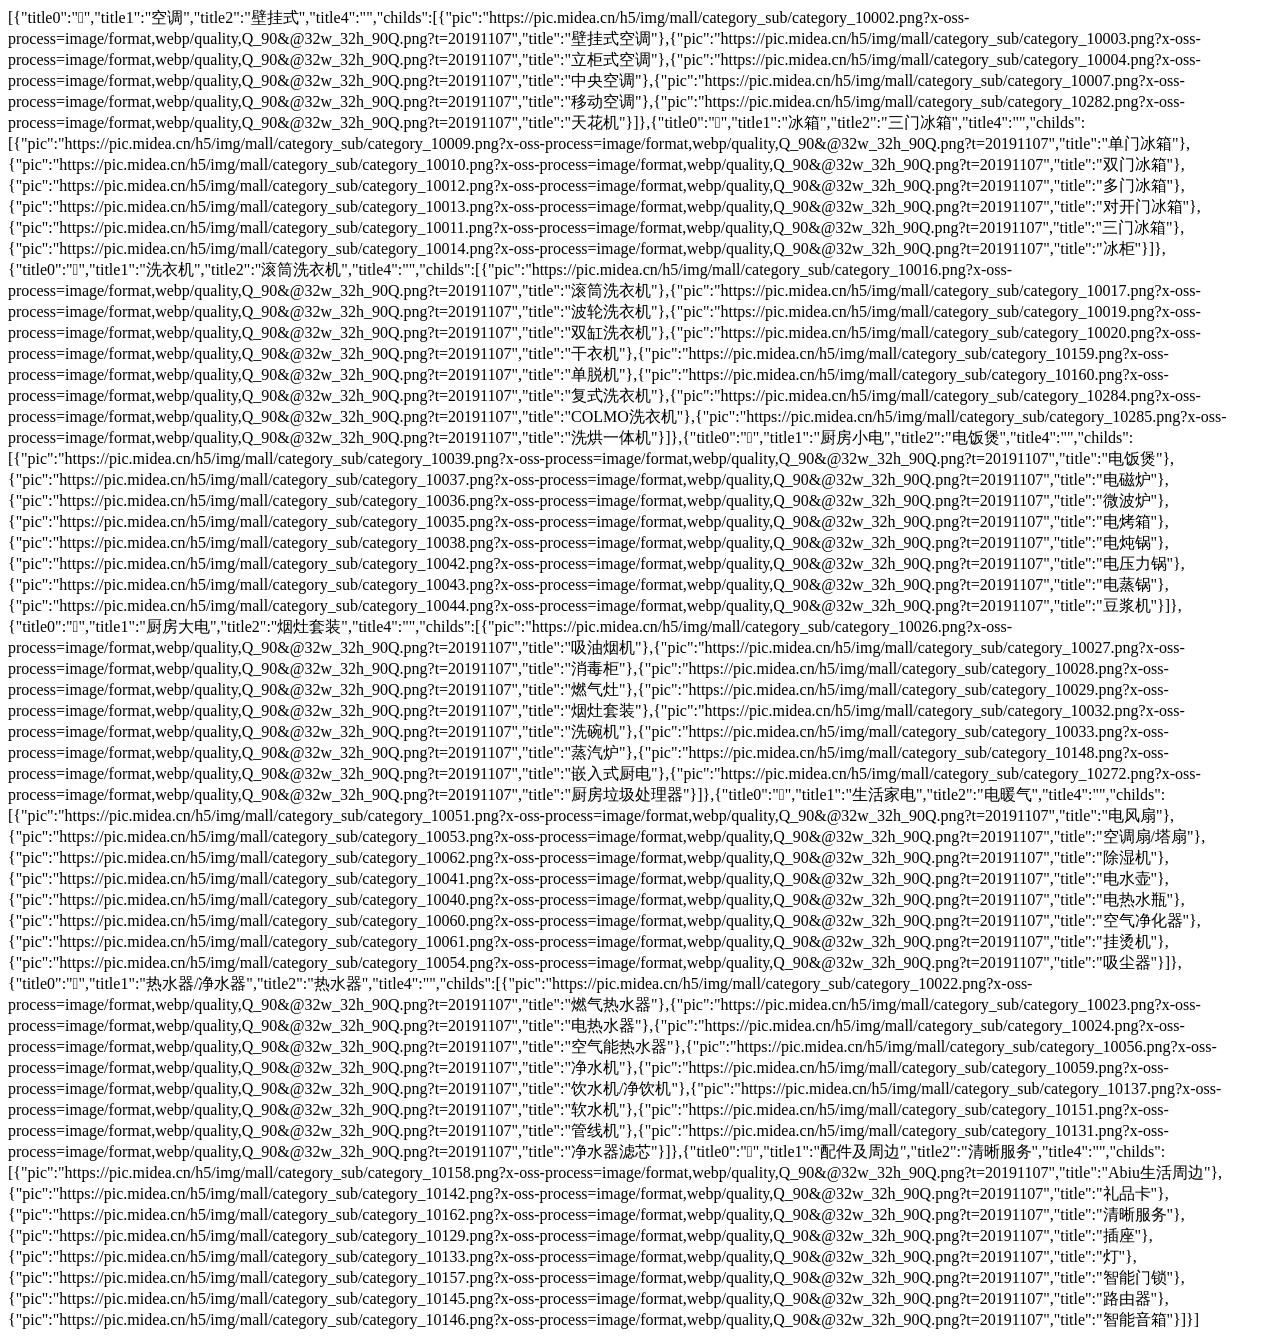
<file: index.html>
<!DOCTYPE html>
<html lang="en">
<head>
    <meta charset="UTF-8">
    <meta name="viewport" content="width=device-width, initial-scale=1.0">
    <meta http-equiv="X-UA-Compatible" content="ie=edge">
    <title>Document</title>
    <script>
    
    var arr = [
    
    {
       
        title0:"&#xe626;",
        title1:"空调",
        title2:"壁挂式",
        title4:"",
        childs:[
        {
            pic:"https://pic.midea.cn/h5/img/mall/category_sub/category_10002.png?x-oss-process=image/format,webp/quality,Q_90&@32w_32h_90Q.png?t=20191107",
            title:"壁挂式空调"
        },
        {
            pic:"https://pic.midea.cn/h5/img/mall/category_sub/category_10003.png?x-oss-process=image/format,webp/quality,Q_90&@32w_32h_90Q.png?t=20191107",
            title:"立柜式空调"
        },
        {
            pic:"https://pic.midea.cn/h5/img/mall/category_sub/category_10004.png?x-oss-process=image/format,webp/quality,Q_90&@32w_32h_90Q.png?t=20191107",
            title:"中央空调"
        },
        {
            pic:"https://pic.midea.cn/h5/img/mall/category_sub/category_10007.png?x-oss-process=image/format,webp/quality,Q_90&@32w_32h_90Q.png?t=20191107",
            title:"移动空调"
        },
        {
            pic:"https://pic.midea.cn/h5/img/mall/category_sub/category_10282.png?x-oss-process=image/format,webp/quality,Q_90&@32w_32h_90Q.png?t=20191107",
            title:"天花机"
        }
        ]
    },
    {
        title0:"&#xe60c;",
        title1:"冰箱",
        title2:"三门冰箱",
        title4:"",
        childs:[
        {
            pic:"https://pic.midea.cn/h5/img/mall/category_sub/category_10009.png?x-oss-process=image/format,webp/quality,Q_90&@32w_32h_90Q.png?t=20191107",
            title:"单门冰箱"
        },
        {
            pic:"https://pic.midea.cn/h5/img/mall/category_sub/category_10010.png?x-oss-process=image/format,webp/quality,Q_90&@32w_32h_90Q.png?t=20191107",
            title:"双门冰箱"
        },
        {
            pic:"https://pic.midea.cn/h5/img/mall/category_sub/category_10012.png?x-oss-process=image/format,webp/quality,Q_90&@32w_32h_90Q.png?t=20191107",
            title:"多门冰箱"
        },
        {
            pic:"https://pic.midea.cn/h5/img/mall/category_sub/category_10013.png?x-oss-process=image/format,webp/quality,Q_90&@32w_32h_90Q.png?t=20191107",
            title:"对开门冰箱"
        },
        {
            pic:"https://pic.midea.cn/h5/img/mall/category_sub/category_10011.png?x-oss-process=image/format,webp/quality,Q_90&@32w_32h_90Q.png?t=20191107",
            title:"三门冰箱"
        },
        {
            pic:"https://pic.midea.cn/h5/img/mall/category_sub/category_10014.png?x-oss-process=image/format,webp/quality,Q_90&@32w_32h_90Q.png?t=20191107",
            title:"冰柜"
        }
        ]
    },
    {
        title0:"&#xe723;",
        title1:"洗衣机",
        title2:"滚筒洗衣机",
        title4:"",
        childs:[
        {
            pic:"https://pic.midea.cn/h5/img/mall/category_sub/category_10016.png?x-oss-process=image/format,webp/quality,Q_90&@32w_32h_90Q.png?t=20191107",
            title:"滚筒洗衣机"
        },
        {
            pic:"https://pic.midea.cn/h5/img/mall/category_sub/category_10017.png?x-oss-process=image/format,webp/quality,Q_90&@32w_32h_90Q.png?t=20191107",
            title:"波轮洗衣机"
        },
        {
            pic:"https://pic.midea.cn/h5/img/mall/category_sub/category_10019.png?x-oss-process=image/format,webp/quality,Q_90&@32w_32h_90Q.png?t=20191107",
            title:"双缸洗衣机"
        },
        {
            pic:"https://pic.midea.cn/h5/img/mall/category_sub/category_10020.png?x-oss-process=image/format,webp/quality,Q_90&@32w_32h_90Q.png?t=20191107",
            title:"干衣机"
        },
        {
            pic:"https://pic.midea.cn/h5/img/mall/category_sub/category_10159.png?x-oss-process=image/format,webp/quality,Q_90&@32w_32h_90Q.png?t=20191107",
            title:"单脱机"
        },
        {
            pic:"https://pic.midea.cn/h5/img/mall/category_sub/category_10160.png?x-oss-process=image/format,webp/quality,Q_90&@32w_32h_90Q.png?t=20191107",
            title:"复式洗衣机"
        },
        {
            pic:"https://pic.midea.cn/h5/img/mall/category_sub/category_10284.png?x-oss-process=image/format,webp/quality,Q_90&@32w_32h_90Q.png?t=20191107",
            title:"COLMO洗衣机"
        },
        {
            pic:"https://pic.midea.cn/h5/img/mall/category_sub/category_10285.png?x-oss-process=image/format,webp/quality,Q_90&@32w_32h_90Q.png?t=20191107",
            title:"洗烘一体机"
        }
        ]
    },
    {
        title0:"&#xe621;",
        title1:"厨房小电",
        title2:"电饭煲",
        title4:"",
        childs:[
        {
            pic:"https://pic.midea.cn/h5/img/mall/category_sub/category_10039.png?x-oss-process=image/format,webp/quality,Q_90&@32w_32h_90Q.png?t=20191107",
            title:"电饭煲"
        },
        {
            pic:"https://pic.midea.cn/h5/img/mall/category_sub/category_10037.png?x-oss-process=image/format,webp/quality,Q_90&@32w_32h_90Q.png?t=20191107",
            title:"电磁炉"
        },
        {
            pic:"https://pic.midea.cn/h5/img/mall/category_sub/category_10036.png?x-oss-process=image/format,webp/quality,Q_90&@32w_32h_90Q.png?t=20191107",
            title:"微波炉"
        },
        {
            pic:"https://pic.midea.cn/h5/img/mall/category_sub/category_10035.png?x-oss-process=image/format,webp/quality,Q_90&@32w_32h_90Q.png?t=20191107",
            title:"电烤箱"
        },
        {
            pic:"https://pic.midea.cn/h5/img/mall/category_sub/category_10038.png?x-oss-process=image/format,webp/quality,Q_90&@32w_32h_90Q.png?t=20191107",
            title:"电炖锅"
        },
        {
            pic:"https://pic.midea.cn/h5/img/mall/category_sub/category_10042.png?x-oss-process=image/format,webp/quality,Q_90&@32w_32h_90Q.png?t=20191107",
            title:"电压力锅"
        },
        {
            pic:"https://pic.midea.cn/h5/img/mall/category_sub/category_10043.png?x-oss-process=image/format,webp/quality,Q_90&@32w_32h_90Q.png?t=20191107",
            title:"电蒸锅"
        },
        {
            pic:"https://pic.midea.cn/h5/img/mall/category_sub/category_10044.png?x-oss-process=image/format,webp/quality,Q_90&@32w_32h_90Q.png?t=20191107",
            title:"豆浆机"
        }
        ]
    },
    {
        title0:"&#xe604;",
        title1:"厨房大电",
        title2:"烟灶套装",
        title4:"",
        childs:[
        {
            pic:"https://pic.midea.cn/h5/img/mall/category_sub/category_10026.png?x-oss-process=image/format,webp/quality,Q_90&@32w_32h_90Q.png?t=20191107",
            title:"吸油烟机"
        },
        {
            pic:"https://pic.midea.cn/h5/img/mall/category_sub/category_10027.png?x-oss-process=image/format,webp/quality,Q_90&@32w_32h_90Q.png?t=20191107",
            title:"消毒柜"
        },
        {
            pic:"https://pic.midea.cn/h5/img/mall/category_sub/category_10028.png?x-oss-process=image/format,webp/quality,Q_90&@32w_32h_90Q.png?t=20191107",
            title:"燃气灶"
        },
        {
            pic:"https://pic.midea.cn/h5/img/mall/category_sub/category_10029.png?x-oss-process=image/format,webp/quality,Q_90&@32w_32h_90Q.png?t=20191107",
            title:"烟灶套装"
        },
        {
            pic:"https://pic.midea.cn/h5/img/mall/category_sub/category_10032.png?x-oss-process=image/format,webp/quality,Q_90&@32w_32h_90Q.png?t=20191107",
            title:"洗碗机"
        },
        {
            pic:"https://pic.midea.cn/h5/img/mall/category_sub/category_10033.png?x-oss-process=image/format,webp/quality,Q_90&@32w_32h_90Q.png?t=20191107",
            title:"蒸汽炉"
        },
        {
            pic:"https://pic.midea.cn/h5/img/mall/category_sub/category_10148.png?x-oss-process=image/format,webp/quality,Q_90&@32w_32h_90Q.png?t=20191107",
            title:"嵌入式厨电"
        },
        {
            pic:"https://pic.midea.cn/h5/img/mall/category_sub/category_10272.png?x-oss-process=image/format,webp/quality,Q_90&@32w_32h_90Q.png?t=20191107",
            title:"厨房垃圾处理器"
        }
        ]
    },
    {
        title0:"&#xe652;",
        title1:"生活家电",
        title2:"电暖气",
        title4:"",
        childs:[
        {
            pic:"https://pic.midea.cn/h5/img/mall/category_sub/category_10051.png?x-oss-process=image/format,webp/quality,Q_90&@32w_32h_90Q.png?t=20191107",
            title:"电风扇"
        },
        {
            pic:"https://pic.midea.cn/h5/img/mall/category_sub/category_10053.png?x-oss-process=image/format,webp/quality,Q_90&@32w_32h_90Q.png?t=20191107",
            title:"空调扇/塔扇"
        },
        {
            pic:"https://pic.midea.cn/h5/img/mall/category_sub/category_10062.png?x-oss-process=image/format,webp/quality,Q_90&@32w_32h_90Q.png?t=20191107",
            title:"除湿机"
        },
        {
            pic:"https://pic.midea.cn/h5/img/mall/category_sub/category_10041.png?x-oss-process=image/format,webp/quality,Q_90&@32w_32h_90Q.png?t=20191107",
            title:"电水壶"
        },
        {
            pic:"https://pic.midea.cn/h5/img/mall/category_sub/category_10040.png?x-oss-process=image/format,webp/quality,Q_90&@32w_32h_90Q.png?t=20191107",
            title:"电热水瓶"
        },
        {
            pic:"https://pic.midea.cn/h5/img/mall/category_sub/category_10060.png?x-oss-process=image/format,webp/quality,Q_90&@32w_32h_90Q.png?t=20191107",
            title:"空气净化器"
        },
        {
            pic:"https://pic.midea.cn/h5/img/mall/category_sub/category_10061.png?x-oss-process=image/format,webp/quality,Q_90&@32w_32h_90Q.png?t=20191107",
            title:"挂烫机"
        },
        {
            pic:"https://pic.midea.cn/h5/img/mall/category_sub/category_10054.png?x-oss-process=image/format,webp/quality,Q_90&@32w_32h_90Q.png?t=20191107",
            title:"吸尘器"
        }
        ]
    },
    
    {
        title0:"&#xe6a3;",
        title1:"热水器/净水器",
        title2:"热水器",
        title4:"",
        childs:[
        {
            pic:"https://pic.midea.cn/h5/img/mall/category_sub/category_10022.png?x-oss-process=image/format,webp/quality,Q_90&@32w_32h_90Q.png?t=20191107",
            title:"燃气热水器"
        },
        {
            pic:"https://pic.midea.cn/h5/img/mall/category_sub/category_10023.png?x-oss-process=image/format,webp/quality,Q_90&@32w_32h_90Q.png?t=20191107",
            title:"电热水器"
        },
        {
            pic:"https://pic.midea.cn/h5/img/mall/category_sub/category_10024.png?x-oss-process=image/format,webp/quality,Q_90&@32w_32h_90Q.png?t=20191107",
            title:"空气能热水器"
        },
        {
            pic:"https://pic.midea.cn/h5/img/mall/category_sub/category_10056.png?x-oss-process=image/format,webp/quality,Q_90&@32w_32h_90Q.png?t=20191107",
            title:"净水机"
        },
        {
            pic:"https://pic.midea.cn/h5/img/mall/category_sub/category_10059.png?x-oss-process=image/format,webp/quality,Q_90&@32w_32h_90Q.png?t=20191107",
            title:"饮水机/净饮机"
        },
        {
            pic:"https://pic.midea.cn/h5/img/mall/category_sub/category_10137.png?x-oss-process=image/format,webp/quality,Q_90&@32w_32h_90Q.png?t=20191107",
            title:"软水机"
        },
        {
            pic:"https://pic.midea.cn/h5/img/mall/category_sub/category_10151.png?x-oss-process=image/format,webp/quality,Q_90&@32w_32h_90Q.png?t=20191107",
            title:"管线机"
        },
        {
            pic:"https://pic.midea.cn/h5/img/mall/category_sub/category_10131.png?x-oss-process=image/format,webp/quality,Q_90&@32w_32h_90Q.png?t=20191107",
            title:"净水器滤芯"
        }
        ]
    },
    {
        title0:"&#xe619;",
        title1:"配件及周边",
        title2:"清晰服务",
        title4:"",
        childs:[
        {
            pic:"https://pic.midea.cn/h5/img/mall/category_sub/category_10158.png?x-oss-process=image/format,webp/quality,Q_90&@32w_32h_90Q.png?t=20191107",
            title:"Abiu生活周边"
        },
        {
            pic:"https://pic.midea.cn/h5/img/mall/category_sub/category_10142.png?x-oss-process=image/format,webp/quality,Q_90&@32w_32h_90Q.png?t=20191107",
            title:"礼品卡"
        },
        {
            pic:"https://pic.midea.cn/h5/img/mall/category_sub/category_10162.png?x-oss-process=image/format,webp/quality,Q_90&@32w_32h_90Q.png?t=20191107",
            title:"清晰服务"
        },
        {
            pic:"https://pic.midea.cn/h5/img/mall/category_sub/category_10129.png?x-oss-process=image/format,webp/quality,Q_90&@32w_32h_90Q.png?t=20191107",
            title:"插座"
        },
        {
            pic:"https://pic.midea.cn/h5/img/mall/category_sub/category_10133.png?x-oss-process=image/format,webp/quality,Q_90&@32w_32h_90Q.png?t=20191107",
            title:"灯"
        },
        {
            pic:"https://pic.midea.cn/h5/img/mall/category_sub/category_10157.png?x-oss-process=image/format,webp/quality,Q_90&@32w_32h_90Q.png?t=20191107",
            title:"智能门锁"
        },
        {
            pic:"https://pic.midea.cn/h5/img/mall/category_sub/category_10145.png?x-oss-process=image/format,webp/quality,Q_90&@32w_32h_90Q.png?t=20191107",
            title:"路由器"
        },
        {
            pic:"https://pic.midea.cn/h5/img/mall/category_sub/category_10146.png?x-oss-process=image/format,webp/quality,Q_90&@32w_32h_90Q.png?t=20191107",
            title:"智能音箱"
        }
        ]
    }
    
    ];
    var str = JSON.stringify(arr);
            document.write(str);
    
    
    </script>
</head>
<body>
    
</body>
</html>
</file>
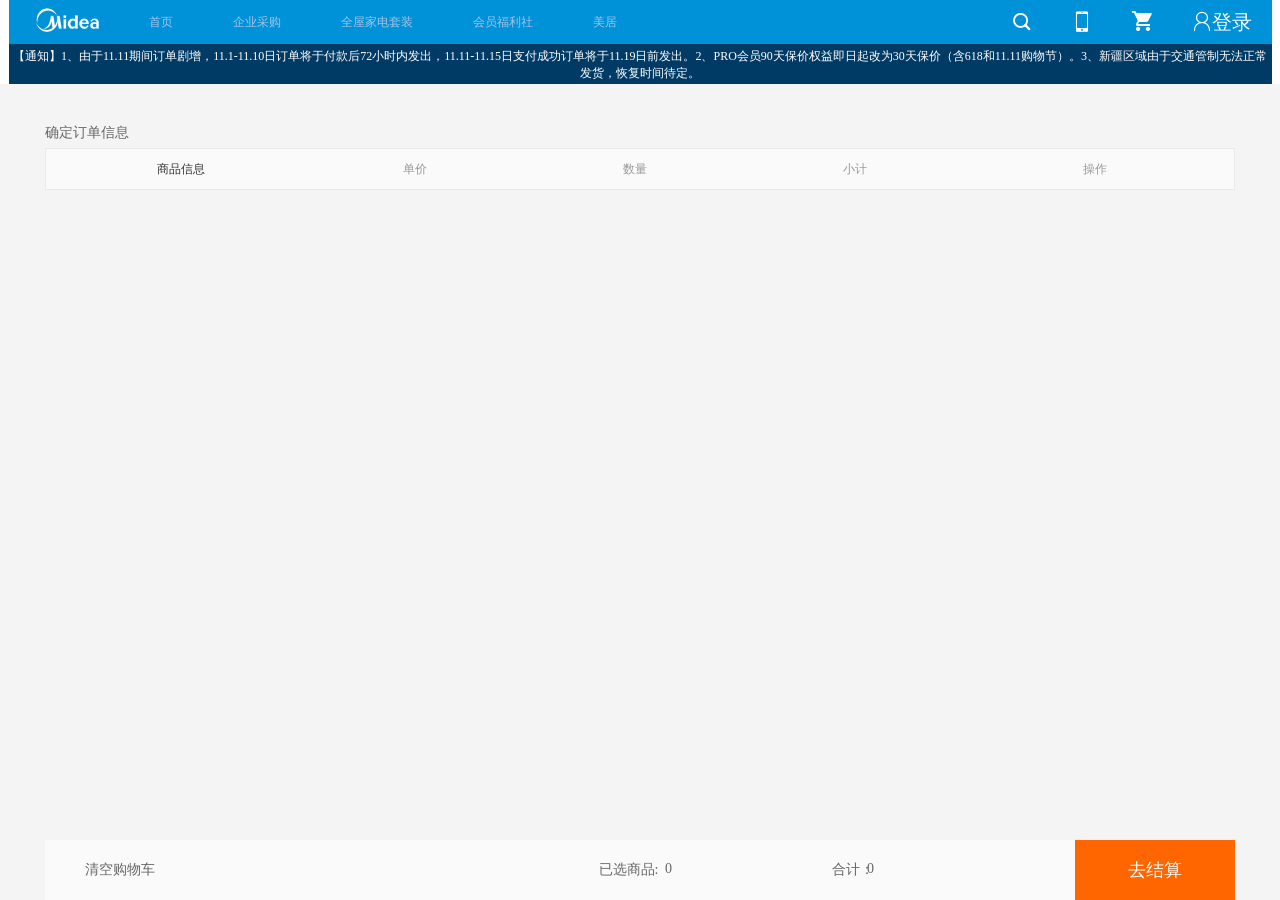
<file: fourth.html>
<!DOCTYPE html>
<html lang="en">
<head>
    <meta charset="UTF-8">
    <meta name="viewport" content="width=device-width, initial-scale=1.0">
    <meta http-equiv="X-UA-Compatible" content="ie=edge">
    <title>Document</title>
    <link rel="stylesheet" href="css/fourth.min.css">
    <link rel="stylesheet" href="css/iconfont.css">
    <script src = "js/require.js" async = "true" defer data-main ="js/fourth"></script>
</head>
<body>
       <!-- 导航栏 -->
    <div class="navigation">
        <!-- 可视 -->
        <div id ="navigation">
            <!-- logo -->
            <div id = "left"><a href="">
                <img src="images/4.png" alt="">
            </a></div>
            <!-- 导航 -->
            <div id = "inner">
                <ul>
                    <li><a href="">首页</a></li>
                    <li><a href="">企业采购</a></li>
                    <li><a href="">全屋家电套装</a></li>
                    <li><a href="">会员福利社</a></li>
                    <li><a href="">美居</a></li>
                   
                </ul>
            </div>
            <!-- 图标 -->
            <div id = "right">
                <span>
                   
                    <a href="" class="iconfont">&#xe63d;</a>
                    <input type="text" placeholder="11.11返厂 低至五折" id = "fdj">
                    
                   
                </span>
                <span><a href="" class="iconfont">&#xe615;</a><img src="images/1.png" alt=""></span>
                <span><a href="http://localhost/fourth.html" class="iconfont">&#xe63a;</a><aside>立即<a href="http://localhost/register.html">登录</a>查看购物车商品</aside></span>
                <span><a href="http://localhost/register.html" class="iconfont">&#xe62e;登录</a>
                 <ul>
                        <li><a href="">我的订单</a></li>
                        <li><a href="">我的优惠券</a></li>
                        <li><a href="">会员福利社</a></li>
                        <li><a href="">我的权益</a></li>
                        <li><a href="">我的美的</a></li>
                        <li><a href="">账户设置</a></li>
                    </ul>
                </span>
            </div>
        </div>
    </div>
    <!-- 通知栏 -->
    <div class = "Notice">
        <div id = "Notice">【通知】1、由于11.11期间订单剧增，11.1-11.10日订单将于付款后72小时内发出，11.11-11.15日支付成功订单将于11.19日前发出。2、PRO会员90天保价权益即日起改为30天保价（含618和11.11购物节）。3、新疆区域由于交通管制无法正常发货，恢复时间待定。</div>
    </div>
    <!-- 信息栏 -->
    <div class="InfoBar">
        <div class="InfoBarTop">    
            <div class="InfoBarHeader">确定订单信息</div>
            <div class="InfoBarBox">
                <div class="box1">
                    <span class="box11">商品信息</span>
                    <span class="box15">单价</span>
                    <span class="box14">数量</span>
                    <span class="box15">小计</span>
                    <span class="box16">操作</span>
                </div>
                <div class="box2"></div>
         
                  <div class ="Paying">
                    <span>清空购物车</span>
                    <span>已选商品:</span>
                    <span>合计：</span>
                    <input type="submit" value="去结算">
                    <aside></aside>
                    <section></section>
                </div>
            </div>
        </div>
     
    </div>
</file>
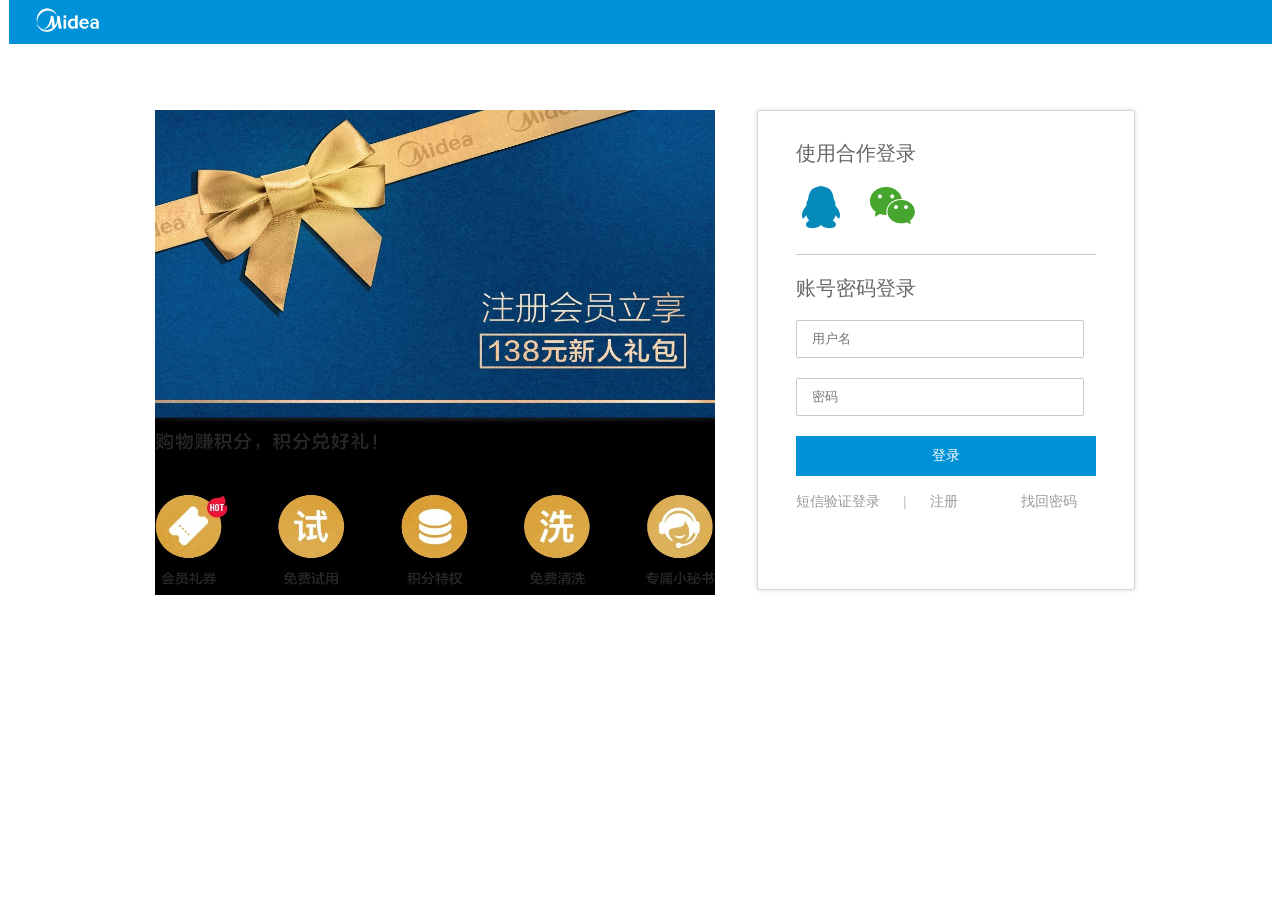
<file: register.html>
<!DOCTYPE html>
<html lang="en">
<head>
    <meta charset="UTF-8">
    <meta name="viewport" content="width=device-width, initial-scale=1.0">
    <meta http-equiv="X-UA-Compatible" content="ie=edge">
    <title>Document</title>
    <link rel="stylesheet" href="css/register.min.css">
    <link rel="stylesheet" href="css/iconfont.css">
    <script src="js/ajax.js"></script>
    <script src = "js/require.js" async = "true" defer data-main ="js/register"></script>
</head>
<body>
       <!-- 导航栏 -->
    <div class="navigation">
        <!-- 可视 -->
        <div id ="navigation">
            <!-- logo -->
            <div id = "left"><a href="">
                <img src="images/4.png" alt="">
            </a></div>    
        </div>
    </div>
    <div class="register">
        <div class="picLeft"><img src="images/21.jpg" alt=""></div>
        <div class="picRight">
            <aside class="title1">注册</aside>
            <aside class="title21"><input type="text" placeholder="用户名"></aside>
            <div id = "title21"></div>
            <aside class="title22"><input type="text" placeholder="密码"></aside>
            <div id = "title22"></div>
            <aside class="title23"><input type="text" placeholder="确认密码"></aside>
            <div id = "title23"></div>
            <aside class="title3">密码长度必须在8位以上，含大小写字母、数字、符号至少三种</aside>
            <aside class="title4">
                <input type="checkbox"><span>同意</span><a href="">《美的官方商城用户注册协议》</a>
            </aside>
            <aside class="title5">
               注册
            </aside>
            <aside class="title6"><span >已有账号？请登录</span></aside>
        </div>
        <div class="picRight2">
            <aside class="title1">使用合作登录 </aside>
            <aside class="title2">
                <a href="" class="iconfont">&#xe601;</a>
                <a href="" class="iconfont">&#xe659;</a> 
            </aside>
            <aside class="title3">账号密码登录 </aside>  
            <aside class="title4"><input type="text" placeholder="用户名"></aside>
            <aside class="title7"><input type="text" placeholder="密码"> </aside>
            <aside class="title5"> 登录</aside>
            <aside class="title6">
                <a href="">短信验证登录</a> 
                <span>|</span>
                <span>注册</span>
                <a href="">找回密码</a>
            
            
            </aside>

        </div>
    </div>
</file>
<file: css/iconfont.css>
@font-face {
  font-family: "iconfont";
  src: url("iconfont.eot?t=1573461726129");
  /* IE9 */
  src: url("iconfont.eot?t=1573461726129#iefix") format("embedded-opentype"), url("[data-uri]") format("woff2"), url("iconfont.woff?t=1573461726129") format("woff"), url("iconfont.ttf?t=1573461726129") format("truetype"), url("iconfont.svg?t=1573461726129#iconfont") format("svg");
  /* iOS 4.1- */ }

.iconfont {
  font-family: "iconfont" !important;
  font-size: 16px;
  font-style: normal;
  -webkit-font-smoothing: antialiased;
  -moz-osx-font-smoothing: grayscale; }

.icon-xiangshang:before {
  content: "\f016f"; }

.icon-xiangxia:before {
  content: "\f0170"; }

.icon-warn:before {
  content: "\e625"; }

.icon-hekriconshebeishaoshuihu:before {
  content: "\e652"; }

.icon-icon:before {
  content: "\e601"; }

.icon-shoucang:before {
  content: "\e60f"; }

.icon-shizhong:before {
  content: "\e787"; }

.icon-dailizizhizizhiqiyezizhi:before {
  content: "\e68c"; }

.icon-ai-cart:before {
  content: "\e63a"; }

.icon-7tianwuliyoutuihuo:before {
  content: "\e60e"; }

.icon-service:before {
  content: "\e60b"; }

.icon-shouji:before {
  content: "\e615"; }

.icon-fangdajing:before {
  content: "\e63d"; }

.icon-xiyiji:before {
  content: "\e723"; }

.icon-kefu:before {
  content: "\e605"; }

.icon-weixin:before {
  content: "\e659"; }

.icon-kuaijiezhifu:before {
  content: "\e639"; }

.icon-character:before {
  content: "\e62e"; }

.icon-jingshuiqi:before {
  content: "\e6a3"; }

.icon-duibi:before {
  content: "\e603"; }

.icon-peijian:before {
  content: "\e619"; }

.icon-kongtiao:before {
  content: "\e626"; }

.icon-feiji:before {
  content: "\e704"; }

.icon-ziyuanldpi:before {
  content: "\e611"; }

.icon-ziyuanldpi1:before {
  content: "\e612"; }

.icon-ico:before {
  content: "\e646"; }

.icon-bingxiang-:before {
  content: "\e60c"; }

.icon-duihao:before {
  content: "\e657"; }

.icon-weibolu:before {
  content: "\e621"; }

.icon-baozhang:before {
  content: "\e878"; }

.icon-wenhao:before {
  content: "\e614"; }

.icon-chufangxiyouyan-:before {
  content: "\e604"; }
</file>
<file: css/fourth.min.css>
@charset "UTF-8";.border0,img{border:none}body,dd,dl,fieldset,form,h1,h2,h3,h4,h5,h6,input,legend,li,ol,p,td,ul{margin:0;padding:0}li{list-style:none}a{text-decoration:none;font-size:12px;color:#333}body{font-size:14px;font-family:"微软雅黑";color:#666;background:#F4F4F4}*{box-sizing:border-box}img{vertical-align:top;display:block}a,input{outline:0}em,i{font-style:normal}b,h1,h2,h3,h4,h5,h6,strong{font-weight:400}.clear:after{content:"";display:block;clear:both;height:0;visibility:hidden}table{border-collapse:collapse}.fl{float:left}.fr{float:right}.navigation{height:44px;background-color:#fff}.navigation #navigation{margin:0 auto;height:44px;width:1263px;background-color:#0092D8;position:relative}.navigation #navigation #left{float:left}.navigation #navigation #left a img{height:44px}.navigation #navigation #inner,.navigation #navigation #inner ul,.navigation #navigation #inner ul li{float:left}.navigation #navigation #inner ul li a{display:block;padding:0 30px;line-height:44px;text-align:center;height:44px;color:#a3c3e6}.navigation #navigation #inner ul li a:hover{color:#fff}.navigation #navigation #right{position:absolute;right:0}.navigation #navigation #right span{position:relative;float:left}.navigation #navigation #right span a{display:block;font-size:20px;height:44px;line-height:44px;color:#fff;padding:0 20px}.navigation #navigation #right span #fdj{height:44px;display:none}.navigation #navigation #right span:nth-of-type(1):hover a{display:none}.navigation #navigation #right span:nth-of-type(1):hover #fdj{display:block}.navigation #navigation #right span:nth-of-type(2) img{z-index:2;position:absolute;right:-60px;display:none}.navigation #navigation #right span:nth-of-type(2) a:hover{background-color:#003B66;display:block}.navigation #navigation #right span:nth-of-type(2):hover img{display:block}.navigation #navigation #right span:nth-of-type(3) aside{text-align:center;z-index:2;position:absolute;right:0;background-color:#fff;font-size:12px;height:100;width:300px;display:none}.navigation #navigation #right span:nth-of-type(3) aside a{color:#269BDB;font-size:12px;padding:0;display:inline}.navigation #navigation #right span:nth-of-type(3):hover{background-color:#003B66}.navigation #navigation #right span:nth-of-type(3):hover aside{display:block}.navigation #navigation #right span:nth-of-type(4) ul{z-index:2;position:absolute;right:0;display:none}.navigation #navigation #right span:nth-of-type(4) ul li{height:40px;width:260px;background-color:#fff;border-bottom:1px solid #D1D1D1;display:block}.navigation #navigation #right span:nth-of-type(4) ul li a{font-size:12px;color:#000;line-height:12px;height:12px;padding:14px 0 14px 20px}.navigation #navigation #right span:nth-of-type(4):hover{background-color:#003B66}.navigation #navigation #right span:nth-of-type(4):hover ul{display:block}.Notice{background-color:#fff}.Notice #Notice{text-align:center;font-size:12px;color:#fff;padding:4px;margin:0 auto;height:40px;width:1263px;background-color:#003b66}.Notice #Notice img{height:1260px;width:73px}.InfoBar{width:1190px;margin:0 auto 60px}.InfoBar .InfoBarTop{margin-top:40px;width:1190px}.InfoBar .InfoBarTop .InfoBarHeader{width:1190px;height:24px}.InfoBar .InfoBarTop .InfoBarBox{width:1190px;display:block}.InfoBar .InfoBarTop .InfoBarBox .box1{border:1px solid #e9e9e9;background-color:#fafafa;font-size:12px;color:#999;line-height:12px;padding:14px 20px;text-align:center;float:left;margin-bottom:20px}.InfoBar .InfoBarTop .InfoBarBox .box1 span{display:block;float:left}.InfoBar .InfoBarTop .InfoBarBox .box1 .box11{width:229px;color:#333}.InfoBar .InfoBarTop .InfoBarBox .box1 .box14{width:200px;display:block;float:left}.InfoBar .InfoBarTop .InfoBarBox .box1 .box15{width:240px}.InfoBar .InfoBarTop .InfoBarBox .box1 .box16{width:239px}.InfoBar .InfoBarTop .InfoBarBox .box2{font-size:12px;color:#333;border-top:none;border-right:none;text-align:center;width:1190px;height:58px}.InfoBar .InfoBarTop .InfoBarBox .box3{width:1190px;height:120px;background-color:#fff;border:1px solid #e9e9e9;padding:20px}.InfoBar .InfoBarTop .InfoBarBox .box3 img{height:80px;widtH:80px;margin-left:4px;float:left}.InfoBar .InfoBarTop .InfoBarBox .box3 h4{width:225px;float:left;height:60px;font-size:12px}.InfoBar .InfoBarTop .InfoBarBox .box3 h5{width:165px;float:left;height:60px;font-size:14px;margin-left:25px}.InfoBar .InfoBarTop .InfoBarBox .box3 div{float:left;margin-left:40px}.InfoBar .InfoBarTop .InfoBarBox .box3 div button{height:20px;width:20px;display:block;float:left;border:1px solid #999;background-color:#fff}.InfoBar .InfoBarTop .InfoBarBox .box3 div span{float:left;display:block;font-size:17px;height:20px;width:30px;border-top:1px solid #999;border-bottom:1px solid #999;text-align:center;line-height:20px}.InfoBar .InfoBarTop .InfoBarBox .box3 aside{margin-left:774px}.InfoBar .InfoBarTop .InfoBarBox .box3 article{margin-left:1020px;margin-top:6px;color:#333;font-size:12px;cursor:pointer}.InfoBar .InfoBarTop .InfoBarBox .Paying{background-color:#FAFAFA;margin:0 auto;height:60px;width:1190px;position:fixed;bottom:0}.InfoBar .InfoBarTop .InfoBarBox .Paying span:nth-of-type(1){line-height:60px;margin-left:40px;cursor:pointer}.InfoBar .InfoBarTop .InfoBarBox .Paying span:nth-of-type(2){margin-left:440px}.InfoBar .InfoBarTop .InfoBarBox .Paying span:nth-of-type(3){margin-left:170px}.InfoBar .InfoBarTop .InfoBarBox .Paying input{position:absolute;right:0;height:60px;width:160px;color:#fff;background-color:#f60;font-size:18px;border:none}.InfoBar .InfoBarTop .InfoBarBox .Paying aside{position:absolute;top:21px;left:620px}.InfoBar .InfoBarTop .InfoBarBox .Paying section{position:absolute;top:21px;left:822px}
</file>
<file: css/register.min.css>
@charset "UTF-8";.border0,img{border:none}body,dd,dl,fieldset,form,h1,h2,h3,h4,h5,h6,input,legend,li,ol,p,td,ul{margin:0;padding:0}li{list-style:none}a{text-decoration:none;font-size:12px;color:#333}body{font-size:14px;font-family:"微软雅黑";color:#666;background:#fff}*{box-sizing:border-box}img{vertical-align:top;display:block}a,input{outline:0}em,i{font-style:normal}b,h1,h2,h3,h4,h5,h6,strong{font-weight:400}.clear:after{content:"";display:block;clear:both;height:0;visibility:hidden}.navigation,.navigation #navigation #left a img{height:44px}table{border-collapse:collapse}.fl{float:left}.fr{float:right}.navigation{background-color:#fff}.navigation #navigation{margin:0 auto;height:44px;width:1263px;background-color:#0092D8;position:relative}.register .picRight,.register .picRight .title4 input{background-color:#fff}.navigation #navigation #left{float:left}.register{width:1190px;margin:0 auto;position:relative;height:700px}.register .picLeft{position:absolute;right:520px;top:66px;width:560px;height:485px;line-height:485px}.register .picRight,.register .picRight2{position:absolute;top:0;right:0;float:right;box-shadow:0 0 4px 0 #d6d6d6}.register .picLeft img{width:560px;height:485px;background-color:#fff}.register .picRight{width:378px;height:480px;padding:29px 38px 38px;margin:66px 100px 0 0;border:1px solid #d6d6d6;border-radius:2px;display:none}.register .picRight .title1{margin-bottom:15px;width:300px;height:40px;font-size:20px}.register .picRight .title1 input{display:block;width:288px;height:38px;line-height:38px;padding-left:10px;border:1px solid #c8c8c8;border-radius:2px}.register .picRight .title21 input,.register .picRight .title22 input{border:1px solid #c8c8c8;line-height:38px;padding-left:10px;display:block}.register .picRight .title21{margin:10px 0;height:40px;width:300px}.register .picRight .title21 input{width:298px;height:38px;border-radius:2px}.register .picRight .title22{margin:10px 0;height:40px;width:300px}.register .picRight .title22 input{width:298px;height:38px;border-radius:2px}.register .picRight .title23{margin:10px 0;height:40px;width:300px}.register .picRight .title23 input{display:block;width:298px;height:38px;line-height:38px;padding-left:10px;border:1px solid #c8c8c8;border-radius:2px}.register .picRight div{color:red}.register .picRight .title3{margin:10px 0;height:36px;width:300px;color:#999;font-size:12px}.register .picRight .title4{margin:10px 0}.register .picRight .title4 span{margin-left:10px}.register .picRight .title4 a{color:#0078CF;font-size:12px}.register .picRight .title5{display:block;width:300px;height:40px;line-height:40px;text-align:center;background-color:#0092d8;color:#fff;margin:20px 0 17px;cursor:pointer}.register .picRight .title6{float:right}.register .picRight .title6 span{color:#0092d8;cursor:pointer}.register .picRight2{width:378px;height:480px;padding:29px 38px 38px;margin:66px 100px 0 0;background-color:#fff;border:1px solid #d6d6d6;border-radius:2px}.register .picRight2 .title1{margin-bottom:15px;font-size:20px}.register .picRight2 .title2{padding-bottom:20px;border-bottom:1px solid #c8c8c8}.register .picRight2 .title2 a{font-size:48px;margin-right:20px}.register .picRight2 .title2 a:nth-of-type(1){color:#068ABA}.register .picRight2 .title2 a:nth-of-type(2){color:#46A62D}.register .picRight2 .title3{margin-bottom:25px;font-size:20px;margin-top:20px;height:20px}.register .picRight2 .title4,.register .picRight2 .title7{margin-bottom:20px}.register .picRight2 .title4 input,.register .picRight2 .title7 input{width:288px;height:38px;line-height:38px;padding-left:15px;display:block}.register .picRight2 .title4 input{border:1px solid #c8c8c8;border-radius:2px}.register .picRight2 .title7 input{border:1px solid #c8c8c8;border-radius:2px}.register .picRight2 .title5{display:block;width:300px;height:40px;line-height:40px;text-align:center;background-color:#0092d8;color:#fff;margin:20px 0 17px;cursor:pointer}.register .picRight2 .title6{color:#999}.register .picRight2 .title6 a{color:#999;font-size:14px}.register .picRight2 .title6 span:nth-of-type(1){margin:0 20px}.register .picRight2 .title6 span:nth-of-type(2){cursor:pointer}.register .picRight2 .title6 a:nth-of-type(2){margin-left:60px}
</file>
